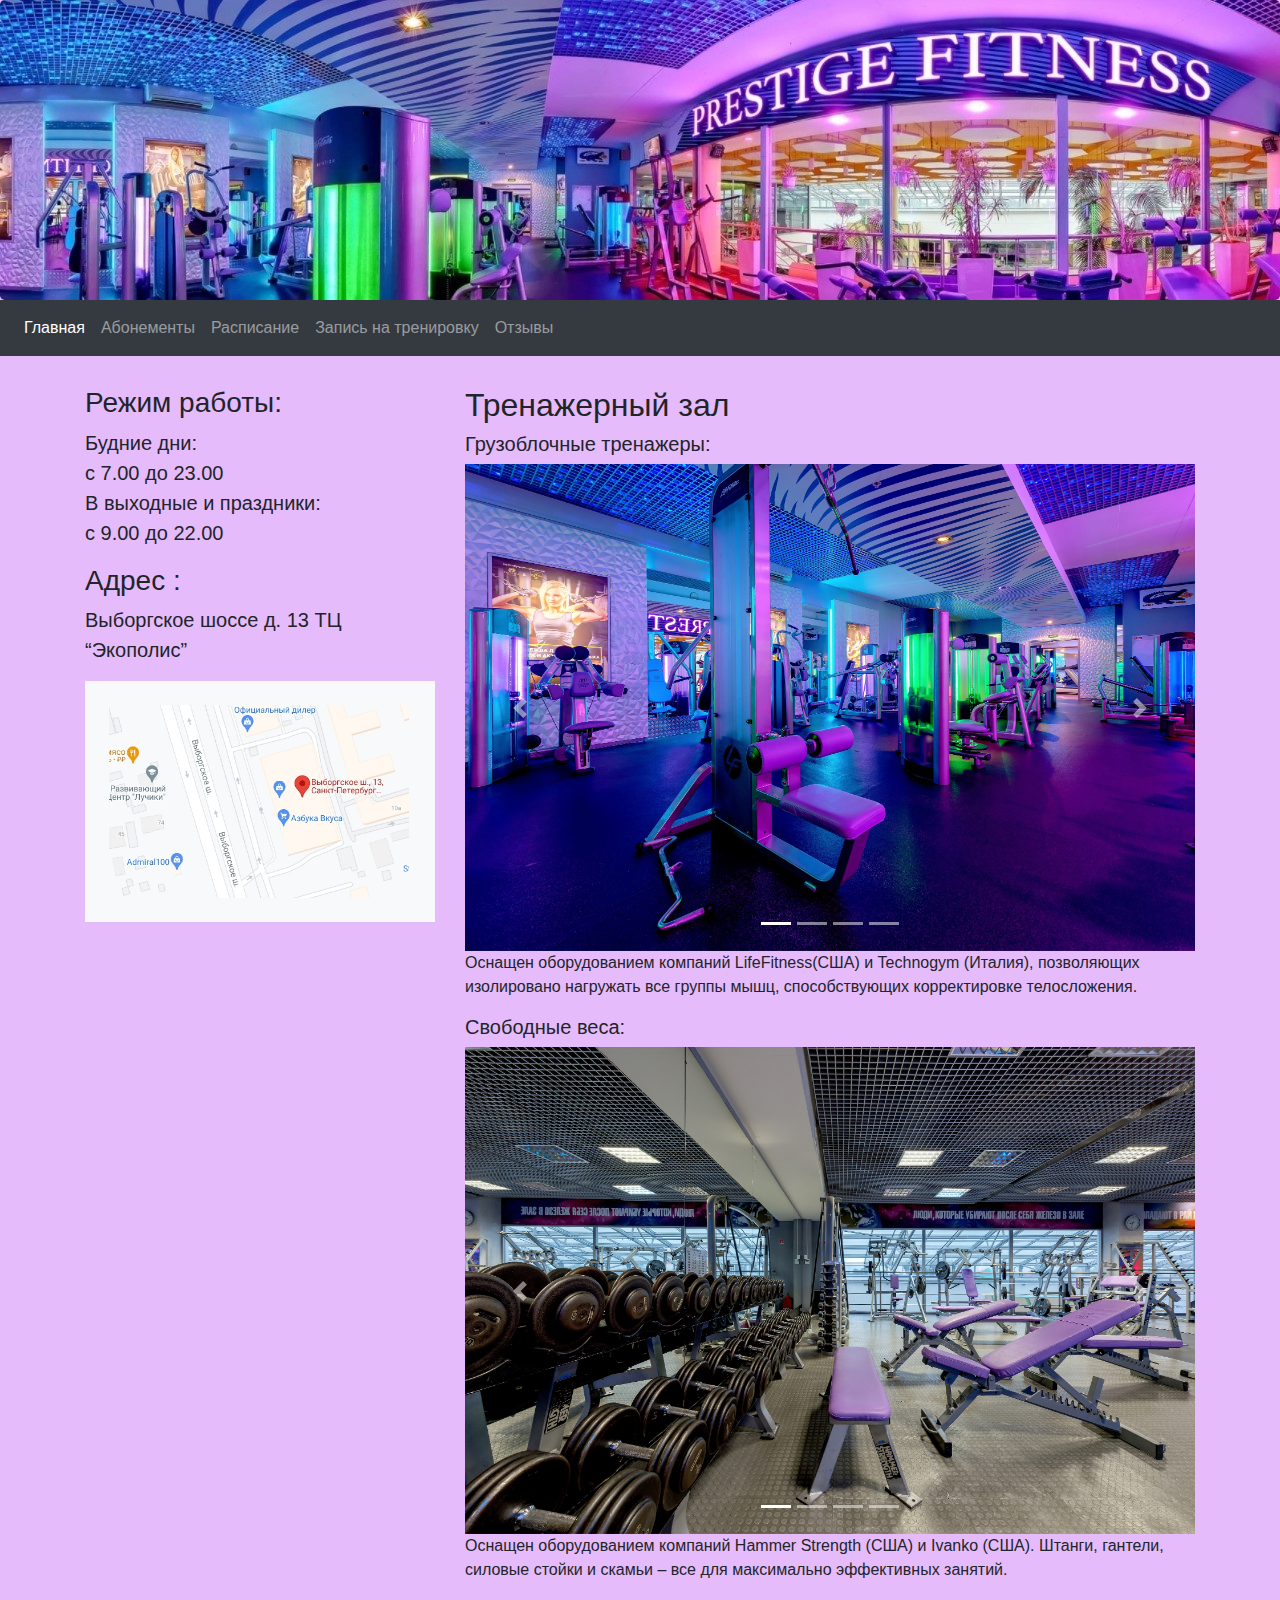
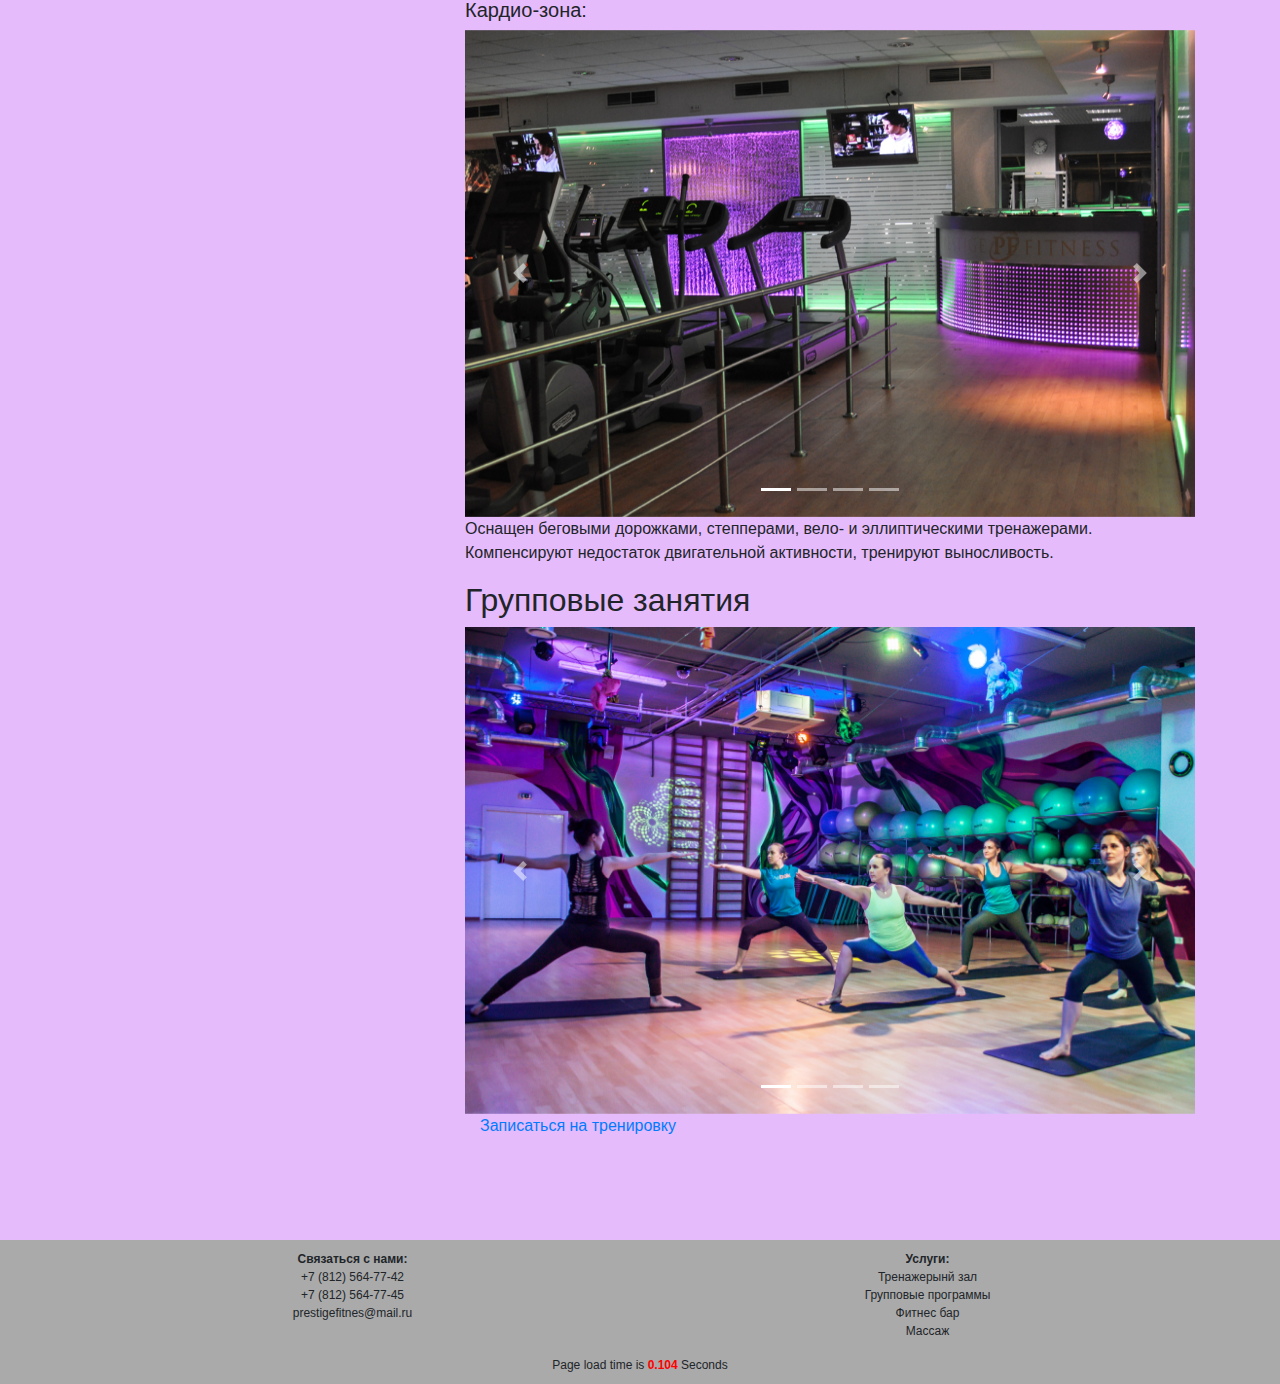
<file: index.html>
<!DOCTYPE html>
<html lang="ru">
  <head>
    <title> Главная страница </title>
    <meta charset="utf-8">
    <meta name="viewport" content="width=device-width, initial-scale=1">
    <meta name="keywords" content="Фитнес, Спорт, Тренировка, Тренер, Йога, Бокс, Пилатес, Растяжка, Танцы, Здоровье, Абонемент">
    <meta name="description" content="Фитнес-клуб в Выборгском районе Санкт-Петербурга">
    <link rel="stylesheet" href="https://maxcdn.bootstrapcdn.com/bootstrap/4.1.0/css/bootstrap.min.css">
    <script src="https://ajax.googleapis.com/ajax/libs/jquery/3.3.1/jquery.min.js"></script>
    <script src="https://maxcdn.bootstrapcdn.com/bootstrap/4.1.0/js/bootstrap.min.js"></script>
    <script src="scripts/time.js"></script>
    <script src="scripts/active_menu.js"></script>


    <link rel="stylesheet" href="ind.css">
  </head>

  <body>
    <div class="jumbotron" > </div>
    <nav class="navbar navbar-expand-sm bg-dark navbar-dark">
      <button class="navbar-toggler" type="button" data-toggle="collapse" data-target="#collapsibleNavbar">
        <span class="navbar-toggler-icon"></span>
      </button>
      <div class="collapse navbar-collapse" id="collapsibleNavbar">
        <ul class="navbar-nav">
          <li class="nav-item">
            <a class="nav-link active" href="#"> Главная </a>
          </li>
          <li class="nav-item">
            <a class="nav-link" href="abon.html"> Абонементы </a>
          </li>
          <li class="nav-item">
            <a class="nav-link" href="raspisanie.html" > Расписание </a>
          </li>
          <li class="nav-item">
            <a class="nav-link" href="table.html"> Запись на тренировку </a>
          </li>
          <li class="nav-item">
            <a class="nav-link" href="comments.html"> Отзывы </a>
          </li>
        </ul>
      </div>
    </nav>

    <div class="container" style="margin-top:30px">
      <div class="row">
        <div class="col-sm-4">
          <h3> Режим работы:</h3>
          <p style = "font-size: 20px"> Будние дни: <br>
            с 7.00 до 23.00 <br>
            В выходные и праздники: <br>
            с 9.00 до 22.00
          </p>
          <h3> Адрес :</h3>
          <p style = "font-size: 20px">
            Выборгское шоссе д. 13 ТЦ “Экополис”
          </p>
          <div class="shadow p-4 mb-4 bg-light">
              <img class="img-fluid" src="photo/2.jpg" alt="карта" width="300" data-toggle="tooltip" title="Есть подземная парковка">
          </div> <br>


        </div>

        <div class="col-sm-8">
          <h2> Тренажерный зал </h2>
          <h5> Грузоблочные тренажеры: </h5>
          <div id="foto1" class="carousel slide" data-ride="carousel">
            <!-- Индикатор -->
            <ul class="carousel-indicators">
              <li data-target="#foto1" data-slide-to="0" class="active"></li>
              <li data-target="#foto1" data-slide-to="1"></li>
              <li data-target="#foto1" data-slide-to="2"></li>
              <li data-target="#foto1" data-slide-to="3"></li>
            </ul>
            <!-- Слайдшоу -->
            <div class="carousel-inner">
              <div class="carousel-item active">
                <img src="photo/1-3.jpg" alt="фотография">
              </div>
              <div class="carousel-item">
                <img src="photo/1-4.jpg"  alt="фотография">
              </div>
              <div class="carousel-item">
                <img src="photo/1-1.jpg" alt="фотография" >
              </div>
              <div class="carousel-item">
                <img src="photo/1-2.jpg"  alt="фотография">
              </div>
            </div>
            <!-- Переключатели -->
            <a class="carousel-control-prev" href="#foto1" data-slide="prev">
              <span class="carousel-control-prev-icon"></span>
            </a>
            <a class="carousel-control-next" href="#foto1" data-slide="next">
              <span class="carousel-control-next-icon"></span>
            </a>
          </div>
          <p> Оснащен оборудованием компаний LifeFitness(США) и Technogym (Италия), позволяющих изолировано нагружать все группы мышц, способствующих корректировке телосложения.</p>

          <h5> Свободные веса: </h5>
          <div id="foto2" class="carousel slide" data-ride="carousel">
            <ul class="carousel-indicators">
              <li data-target="#foto2" data-slide-to="0" class="active"></li>
              <li data-target="#foto2" data-slide-to="1"></li>
              <li data-target="#foto2" data-slide-to="2"></li>
              <li data-target="#foto2" data-slide-to="3"></li>
            </ul>
            <div class="carousel-inner">
              <div class="carousel-item active">
                <img src="photo/3-1.jpg"  alt="фотография">
              </div>
              <div class="carousel-item">
                <img src="photo/3-2.jpg"  alt="фотография">
              </div>
              <div class="carousel-item">
                <img src="photo/3-3.jpg"  alt="фотография">
              </div>
              <div class="carousel-item">
                <img src="photo/3-4.jpg"  alt="фотография">
              </div>
            </div>
            <a class="carousel-control-prev" href="#foto2" data-slide="prev">
              <span class="carousel-control-prev-icon"></span>
            </a>
            <a class="carousel-control-next" href="#foto2" data-slide="next">
              <span class="carousel-control-next-icon"></span>
            </a>

          </div>
          <p> Оснащен оборудованием компаний Hammer Strength (США) и Ivanko (США). Штанги, гантели, силовые стойки и скамьи – все для максимально эффективных занятий.</p>

          <h5> Кардио-зона: </h5>
          <div id="foto3" class="carousel slide" data-ride="carousel">
            <ul class="carousel-indicators">
              <li data-target="#foto3" data-slide-to="0" class="active"></li>
              <li data-target="#foto3" data-slide-to="1"></li>
              <li data-target="#foto3" data-slide-to="2"></li>
              <li data-target="#foto3" data-slide-to="3"></li>
            </ul>
            <div class="carousel-inner">
              <div class="carousel-item active">
                <img src="photo/2-1.jpg"  alt="фотография">
              </div>
              <div class="carousel-item">
                <img src="photo/2-2.jpg"  alt="фотография">
              </div>
              <div class="carousel-item">
                <img src="photo/2-3.jpg" alt="фотография" >
              </div>
              <div class="carousel-item">
                <img src="photo/2-4.jpg"  alt="фотография">
              </div>
            </div>
            <a class="carousel-control-prev" href="#foto3" data-slide="prev">
              <span class="carousel-control-prev-icon"></span>
            </a>
            <a class="carousel-control-next" href="#foto3" data-slide="next">
              <span class="carousel-control-next-icon"></span>
            </a>
          </div>
          <p> Оснащен беговыми дорожками, степперами, вело- и эллиптическими тренажерами. Компенсируют недостаток двигательной активности, тренируют выносливость.</p>

          <h2> Групповые занятия </h2>
          <div id="foto4" class="carousel slide" data-ride="carousel">
            <ul class="carousel-indicators">
              <li data-target="#foto4" data-slide-to="0" class="active"></li>
              <li data-target="#foto4" data-slide-to="1"></li>
              <li data-target="#foto4" data-slide-to="2"></li>
              <li data-target="#foto4" data-slide-to="3"></li>
            </ul>
            <div class="carousel-inner">
              <div class="carousel-item active">
                <img src="photo/4-5.jpg"  alt="фотография">
              </div>
              <div class="carousel-item">
                <img src="photo/4-3.jpg" alt="фотография" >
              </div>
              <div class="carousel-item">
                <img src="photo/4-6.jpg"  alt="фотография">
              </div>
              <div class="carousel-item">
                <img src="photo/4-4.jpg"  alt="фотография">
              </div>
            </div>
            <a class="carousel-control-prev" href="#foto4" data-slide="prev">
              <span class="carousel-control-prev-icon"></span>
            </a>
            <a class="carousel-control-next" href="#foto4" data-slide="next">
              <span class="carousel-control-next-icon"></span>
            </a>
          </div>

          <div class="container">
            <a  href="table.html" data-toggle="tooltip" title="👀"> Записаться на тренировку </a>
          </div>


          <br><br><br>

        </div>
      </div>
    </div>

    <div class="footer  text-center" style="margin-bottom:0">
      <div class="container" style="margin-top:30px; padding:10px">
        <div class="row">
          <div class="col-sm-6">
            <p> <b> Связаться с нами: </b> <br>
                +7 (812) 564-77-42 <br>
                +7 (812) 564-77-45 <br>
                prestigefitnes@mail.ru
            </p>
          </div>
          <div class="col-sm-6">
            <p > <b> Услуги: </b> <br>
                Тренажерынй зал <br>
                Групповые программы <br>
                Фитнес бар <br>
                Массаж <br>
            </p>
          </div>
          <div class = "col-sm-12" > <span id="loadtime" ></span></div>
        </div>
     </div>
    </div>

  </body>
</html>
</file>
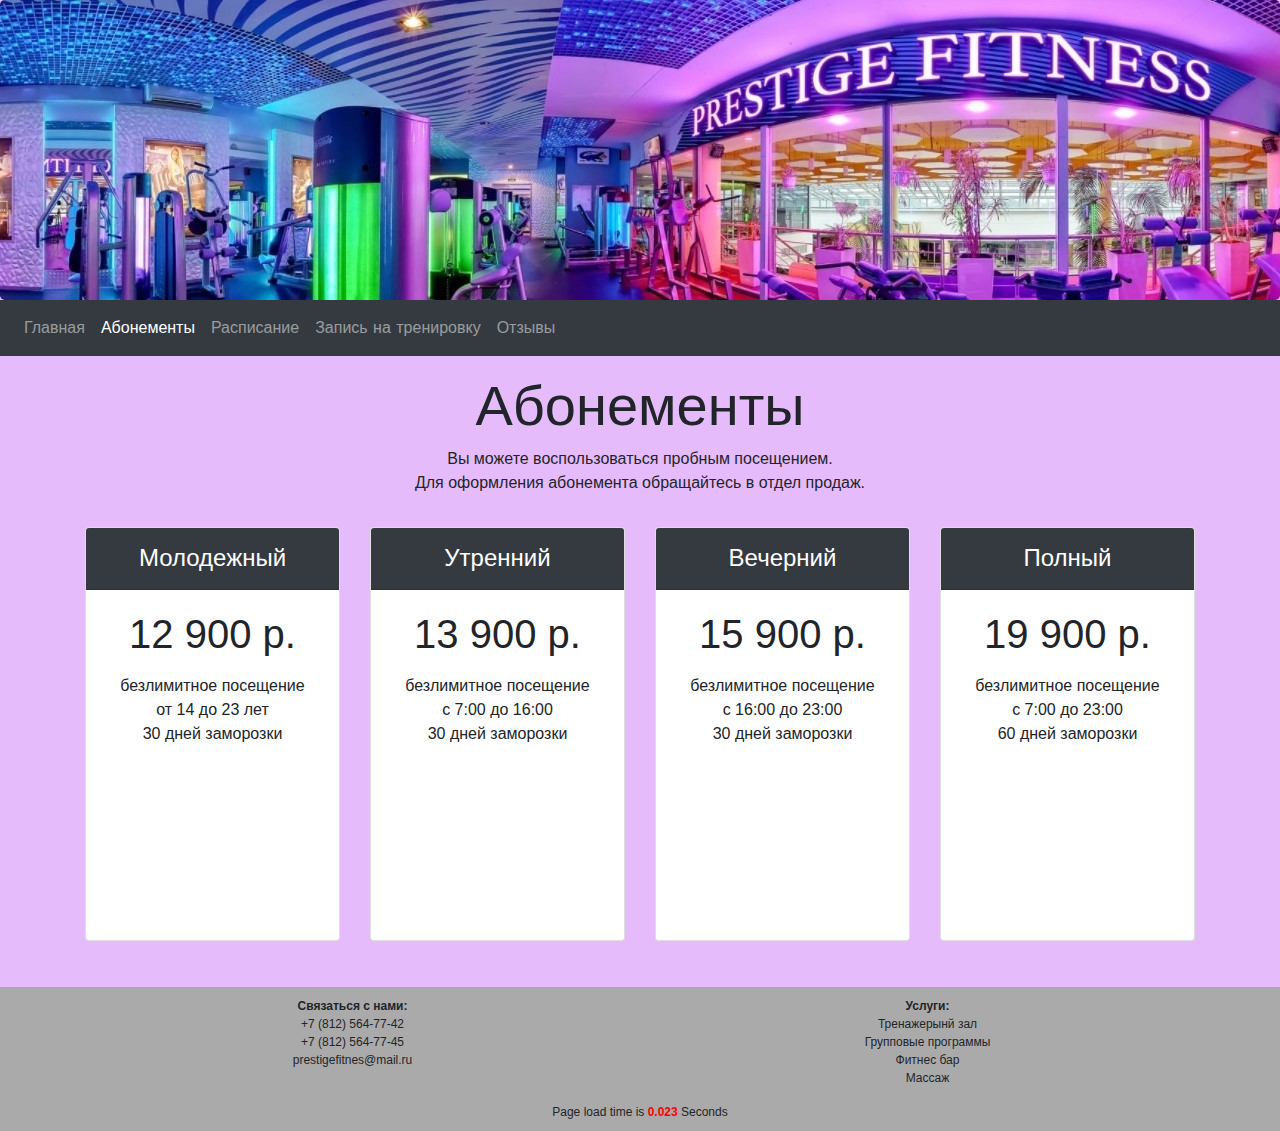
<file: abon.html>
<!DOCTYPE html>
<html lang="ru">

  <head>
    <title> Абонементы </title>
    <meta charset="utf-8">
    <meta name="viewport" content="width=device-width, initial-scale=1">
    <link rel="stylesheet" href="https://maxcdn.bootstrapcdn.com/bootstrap/4.1.0/css/bootstrap.min.css">
    <script src="https://ajax.googleapis.com/ajax/libs/jquery/3.3.1/jquery.min.js"></script>
    <script src="https://maxcdn.bootstrapcdn.com/bootstrap/4.1.0/js/bootstrap.min.js"></script>
    <script src="scripts/time.js"></script>
    <script src="scripts/active_menu.js"></script>

    <link rel="stylesheet" href="ind.css">
  </head>

  <body>
    <div class="jumbotron" >  </div>

    <nav class="navbar navbar-expand-sm bg-dark navbar-dark">
      <button class="navbar-toggler" type="button" data-toggle="collapse" data-target="#collapsibleNavbar">
        <span class="navbar-toggler-icon"></span>
      </button>

      <div class="collapse navbar-collapse" id="collapsibleNavbar">
        <ul class="navbar-nav active">
          <li class="nav-item">
            <a class="nav-link" href="index.html"> Главная </a>
          </li>
          <li class="nav-item active">
            <a class="nav-link" href="#"> Абонементы </a>
          </li>
          <li class="nav-item">
            <a class="nav-link" href="raspisanie.html"  > Расписание </a>
          </li>
          <li class="nav-item">
            <a class="nav-link" href="table.html"> Запись на тренировку </a>
          </li>
          <li class="nav-item">
            <a class="nav-link" href="comments.html"> Отзывы </a>
          </li>
        </ul>
      </div>

    </nav>

    <div class="pricing-header p-3 text-center">
      <h1 class="display-4"> Абонементы </h1>
      <p> Вы можете воспользоваться пробным посещением.<br>
          Для оформления абонемента обращайтесь в отдел продаж.
      </p>
    </div>

    <div class="container">
      <div class="row text-center">

        <div class="col">
          <div class="card shadow-sm">

            <div class="card-header py-3 bg-dark text-white">
              <h4 class="my-0 "> Молодежный </h4>
            </div>

            <div class="card-body">
              <h1 class="card-title pricing-card-title">12 900 р.</h1>
              <ul class="list-unstyled mt-3 mb-4">

                <li>безлимитное посещение</li>
                <li>от 14 до 23 лет</li>
                <li>30 дней заморозки</li>
              </ul>
            </div>

          </div>
        </div>

        <div class="col">
          <div class="card mb-3 shadow-sm">

            <div class="card-header py-3 bg-dark text-white">
              <h4 class="my-0 " > Утренний </h4>
            </div>

            <div class="card-body">
              <h1 class="card-title pricing-card-title">13 900 р.</h1>
              <ul class="list-unstyled mt-3 mb-4">
                <li>безлимитное посещение</li>
                <li>с 7:00 до 16:00 </li>
                <li>30 дней заморозки</li>
              </ul>
            </div>

          </div>
        </div>

        <div class="col">
          <div class="card mb-3 rounded-3 shadow-sm ">
            <div class="card-header py-3 bg-dark text-white">
              <h4 class="my-0"> Вечерний </h4>
            </div>
            <div class="card-body">
              <h1 class="card-title pricing-card-title">15 900 р.</h1>
              <ul class="list-unstyled mt-3 mb-4">
                <li>безлимитное посещение</li>
                <li>с 16:00 до 23:00 </li>
                <li>30 дней заморозки</li>
              </ul>
            </div>
          </div>
        </div>

        <div class="col">
          <div class="card mb-3 rounded-3 shadow-sm ">
            <div class="card-header py-3 bg-dark text-white">
              <h4 class="my-0 fw-normal"> Полный  </h4>
            </div>
            <div class="card-body">
              <h1 class="card-title pricing-card-title">19 900 р.</h1>
              <ul class="list-unstyled mt-3 mb-4">
                <li> безлимитное посещение</li>
                <li>с 7:00 до 23:00 </li>
                <li> 60 дней заморозки</li>
              </ul>
            </div>
          </div>
        </div>
      </div>
    </div>

    <div class="footer  text-center" style="margin-bottom:0">
      <div class="container" style="margin-top:30px; padding:10px">
        <div class="row">
          <div class="col-sm-6">
            <p> <b> Связаться с нами: </b> <br>
              +7 (812) 564-77-42 <br>
              +7 (812) 564-77-45 <br>
              prestigefitnes@mail.ru
            </p>
          </div>
          <div class="col-sm-6">
            <p> <b> Услуги: </b> <br>
              Тренажерынй зал <br>
              Групповые программы <br>
              Фитнес бар <br>
              Массаж <br>
            </p>

          </div>
          <div class = "col-sm-12" > <span id="loadtime" ></span></div>
        </div>
      </div>
    </div>
  </body>

</html>
</file>
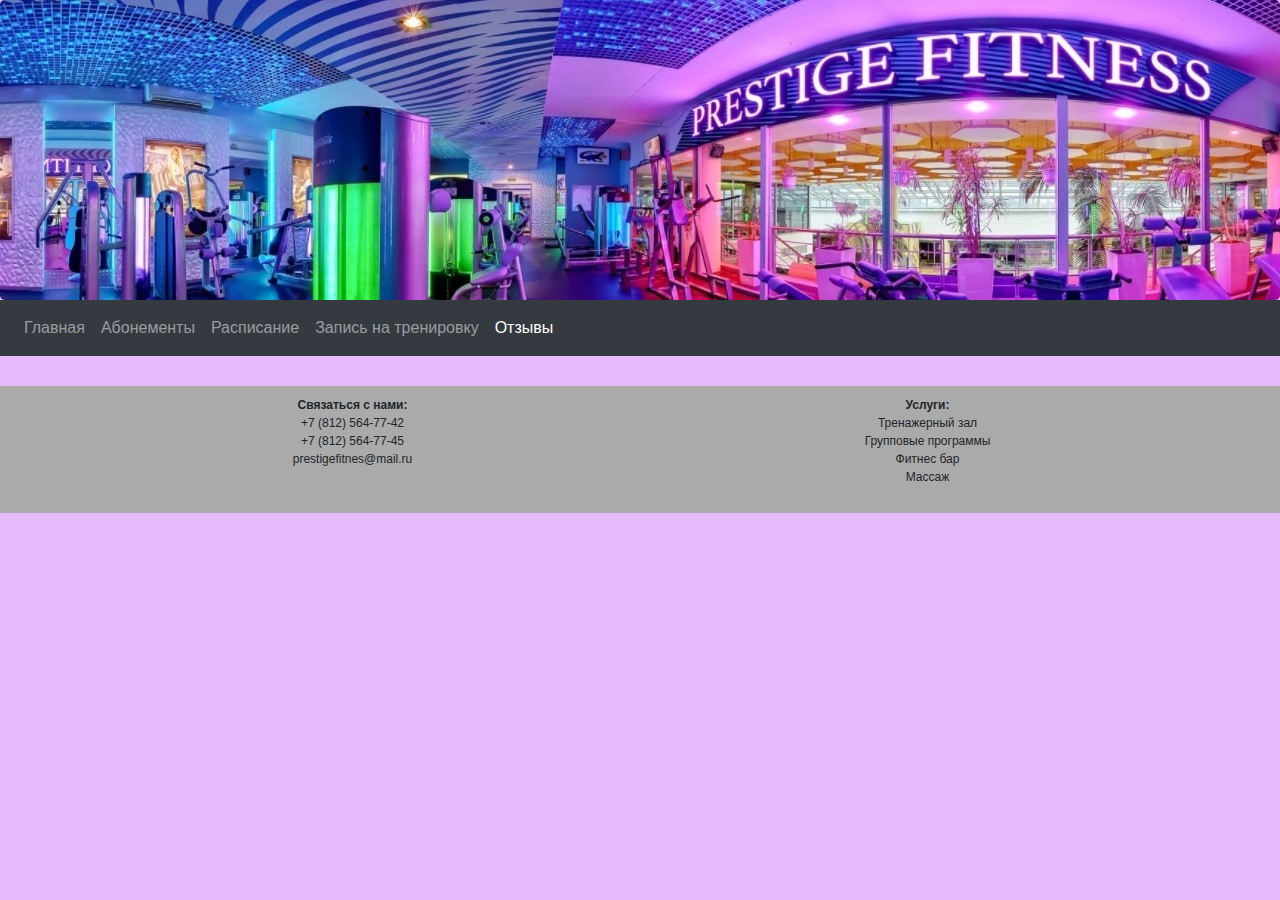
<file: comments.html>
<!DOCTYPE html>
<html lang="en">
<head>
  <title> Запись на тренировку </title>
  <meta charset="utf-8">
  <meta name="viewport" content="width=device-width, initial-scale=1">
  <link rel="stylesheet" href="https://maxcdn.bootstrapcdn.com/bootstrap/4.1.0/css/bootstrap.min.css">
  <script src="https://ajax.googleapis.com/ajax/libs/jquery/3.3.1/jquery.min.js"></script>
  <script src="https://maxcdn.bootstrapcdn.com/bootstrap/4.1.0/js/bootstrap.min.js"></script>
  <script src="scripts/time.js"></script>
  <script src="scripts/active_menu.js"></script>
  <script src="scripts/table_filler.js"></script>
  <link rel="stylesheet" href="ind.css">

</head>

<body>
<div class="jumbotron" > </div>
<nav class="navbar navbar-expand-sm bg-dark navbar-dark sticky-top">
  <button class="navbar-toggler" type="button" data-toggle="collapse" data-target="#collapsibleNavbar">
    <span class="navbar-toggler-icon"></span>
  </button>
  <div class="collapse navbar-collapse" id="collapsibleNavbar">
    <ul class="navbar-nav">
      <li class="nav-item">
        <a class="nav-link" href="index.html"> Главная </a>
      </li>
      <li class="nav-item">
        <a class="nav-link" href="abon.html"> Абонементы </a>
      </li>
      <li class="nav-item">
        <a class="nav-link" href="raspisanie.html" > Расписание </a>
      </li>
      <li class="nav-item">
        <a class="nav-link" href="table.html"> Запись на тренировку </a>
      </li>
      <li class="nav-item active">
        <a class="nav-link" href="#"> Отзывы </a>
      </li>
    </ul>
  </div>
</nav>

<div>
  <table id="comments" class="table table-hover table-bordered table-responsive-xl">

  </table>
  <script>
    const request = fetch("https://jsonplaceholder.typicode.com/comments");
    request
            .then(response => response.json())
            .then(data => {
              const table = document.getElementById("comments");
              for (let comment of data) {
                const body = comment.body;
                const email = comment.email;
                const row = document.createElement("tr");
                const email_field = document.createElement("td");
                email_field.innerText = email;
                const comment_field = document.createElement("td");
                comment_field.innerText = body;
                row.appendChild(email_field);
                row.appendChild(comment_field);
                table.appendChild(row);
              }
            })

  </script>
</div>

<div class="footer  text-center" style="margin-bottom:0">
  <div class="container" style="margin-top:30px; padding:10px">
    <div class="row">
      <div class="col-sm-6">
        <p> <b> Связаться с нами: </b> <br>
          +7 (812) 564-77-42 <br>
          +7 (812) 564-77-45 <br>
          prestigefitnes@mail.ru
        </p>
      </div>
      <div class="col-sm-6">
        <p > <b> Услуги: </b> <br>
          Тренажерный зал <br>
          Групповые программы <br>
          Фитнес бар <br>
          Массаж <br>
        </p>
      </div>
      <div class = "col-sm-12" > <span id="loadtime" ></span></div>
    </div>
  </div>
</div>

</body>
</html>
</file>
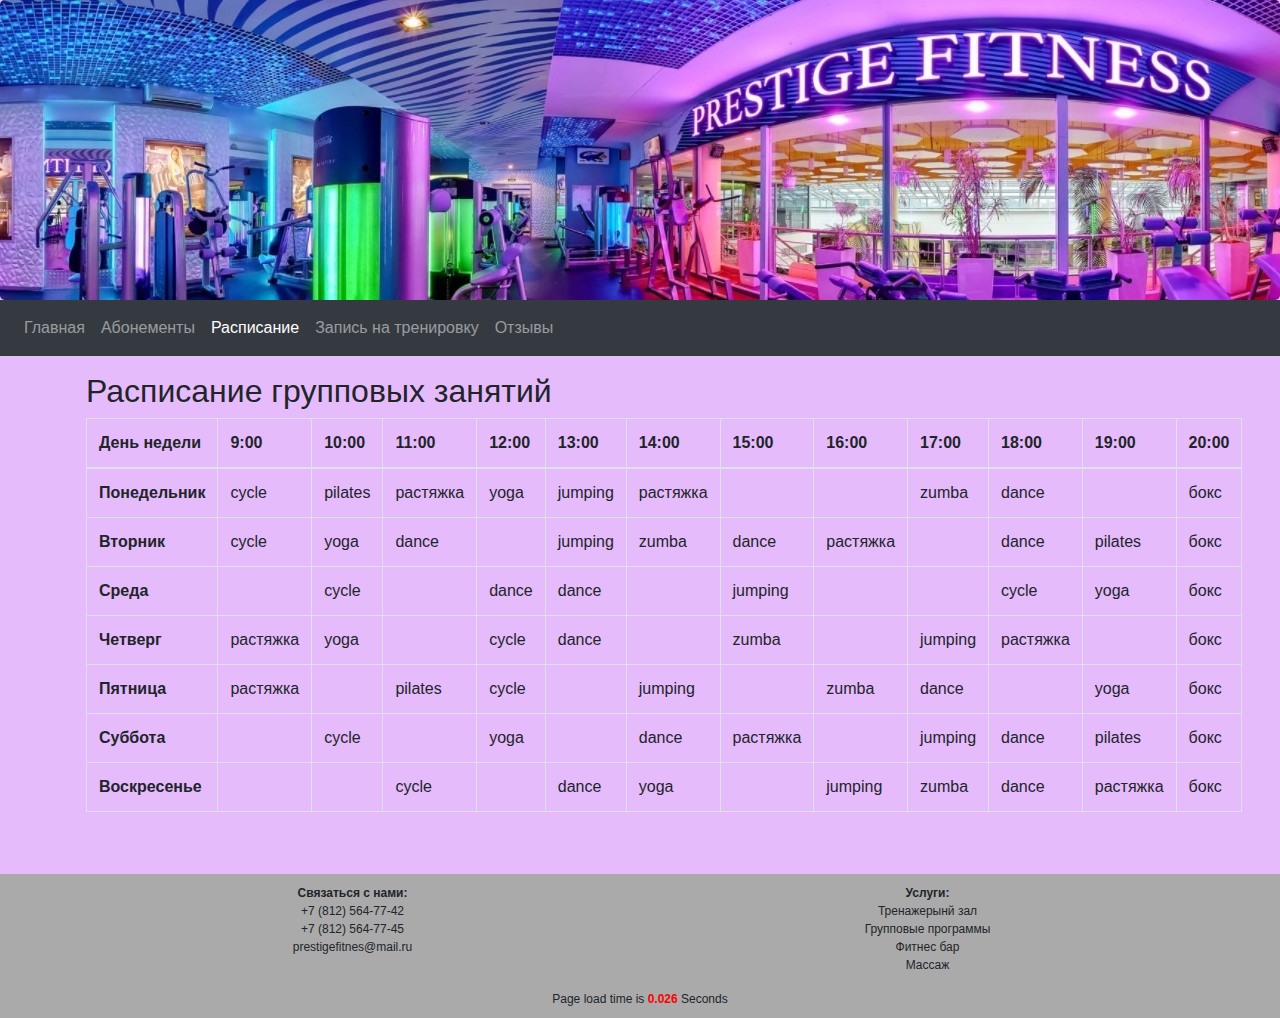
<file: raspisanie.html>
<!DOCTYPE html>
<html lang="ru">
  <head>
    <title> Расписание </title>
    <meta charset="utf-8">
    <meta name="viewport" content="width=device-width, initial-scale=1">
    <link rel="stylesheet" href="https://maxcdn.bootstrapcdn.com/bootstrap/4.1.0/css/bootstrap.min.css">
    <script src="https://ajax.googleapis.com/ajax/libs/jquery/3.3.1/jquery.min.js"></script>
    <script src="https://cdnjs.cloudflare.com/ajax/libs/popper.js/1.14.0/umd/popper.min.js"></script>
    <script src="https://maxcdn.bootstrapcdn.com/bootstrap/4.1.0/js/bootstrap.min.js"></script>
    <script src="scripts/time.js"></script>
    <script src="scripts/active_menu.js"></script>
    <link rel="stylesheet" href="ind.css">
  </head>

  <body>
    <div class="jumbotron"> </div>
    <nav class="navbar navbar-expand-sm bg-dark navbar-dark">
      <button class="navbar-toggler" type="button" data-toggle="collapse" data-target="#collapsibleNavbar">
        <span class="navbar-toggler-icon"></span>
      </button>
      <div class="collapse navbar-collapse" id="collapsibleNavbar">
        <ul class="navbar-nav">
          <li class="nav-item">
            <a class="nav-link" href="index.html"> Главная </a>
          </li>
          <li class="nav-item">
            <a class="nav-link" href="abon.html"> Абонементы </a>
          </li>
          <li class="nav-item active">
            <a class="nav-link" href="#"  > Расписание </a>
          </li>
          <li class="nav-item">
            <a class="nav-link" href="table.html"> Запись на тренировку </a>
          </li>
          <li class="nav-item">
            <a class="nav-link" href="comments.html"> Отзывы </a>
          </li>
        </ul>
      </div>
    </nav>

    <div class="container p-3">
      <h2 > Расписание групповых занятий </h2>
      <div >
        <table class="table table-hover table-bordered table-responsive-xl">
          <thead>
            <tr>
              <th>День недели </th>
              <th>9:00</th>
              <th>10:00</th>
              <th>11:00</th>
              <th>12:00</th>
              <th>13:00</th>
              <th>14:00</th>
              <th>15:00</th>
              <th>16:00</th>
              <th>17:00</th>
              <th>18:00</th>
              <th>19:00</th>
              <th>20:00</th>

            </tr>
          </thead>

          <tbody>
            <tr>
              <th> Понедельник </th>
              <td> cycle</td>
              <td> pilates</td>
              <td> растяжка</td>
              <td> yoga</td>
              <td> jumping </td>
              <td> растяжка</td>
              <td> </td>
              <td> </td>
              <td> zumba</td>
              <td> dance</td>
              <td> </td>
              <td> бокс</td>

            </tr>
            <tr>
              <th> Вторник </th>
              <td> cycle </td>
              <td>yoga</td>
              <td> dance</td>
              <td> </td>
              <td>jumping</td>
              <td> zumba</td>
              <td>dance</td>
              <td>растяжка</td>
              <td> </td>
              <td>dance</td>
              <td>pilates</td>
              <td>бокс</td>

            </tr>
            <tr>
              <th> Среда </th>
              <td> </td>
              <td>cycle</td>
              <td> </td>
              <td>dance</td>
              <td>dance</td>
              <td> </td>
              <td>jumping </td>
              <td> </td>
              <td> </td>
              <td> cycle</td>
              <td> yoga</td>
              <td>бокс</td>

            </tr>
            <tr>
              <th> Четверг </th>
              <td>растяжка</td>
              <td>yoga</td>
              <td> </td>
              <td>cycle</td>
              <td>dance</td>
              <td> </td>
              <td>zumba</td>
              <td> </td>
              <td>jumping</td>
              <td>растяжка</td>
              <td> </td>
              <td>бокс</td>

            </tr>
            <tr>
              <th> Пятница </th>
              <td>растяжка</td>
              <td> </td>
              <td> pilates</td>
              <td> cycle</td>
              <td> </td>
              <td>jumping</td>
              <td> </td>
              <td>zumba</td>
              <td>dance</td>
              <td> </td>
              <td>yoga</td>
              <td>бокс</td>

            </tr>
            <tr>
              <th> Суббота </th>
              <td> </td>
              <td>cycle</td>
              <td> </td>
              <td>yoga</td>
              <td> </td>
              <td>dance</td>
              <td>растяжка</td>
              <td> </td>
              <td>jumping</td>
              <td>dance</td>
              <td> pilates</td>
              <td>бокс</td>

            </tr>
            <tr>
              <th> Воскресенье </th>
              <td></td>
              <td> </td>
              <td> cycle</td>
              <td> </td>
              <td>dance</td>
              <td>yoga</td>
              <td> </td>
              <td>jumping</td>
              <td>zumba</td>
              <td>dance</td>
              <td>растяжка</td>
              <td>бокс</td>

            </tr>
          </tbody>
        </table>
      </div>

    </div>

    <div class="footer  text-center" style="margin-bottom:0">
      <div class="container" style="margin-top:30px; padding:10px">
        <div class="row">
          <div class="col-sm-6">
            <p> <b> Связаться с нами: </b> <br>
                +7 (812) 564-77-42 <br>
                +7 (812) 564-77-45 <br>
                prestigefitnes@mail.ru
            </p>
          </div>
          <div class="col-sm-6">
            <p> <b> Услуги: </b> <br>
                Тренажерынй зал <br>
                Групповые программы <br>
                Фитнес бар <br>
                Массаж <br>
            </p>
          </div>
          <div class = "col-sm-12" > <span id="loadtime" ></span></div>
        </div>
      </div>
    </div>

  </body>
</html>
</file>
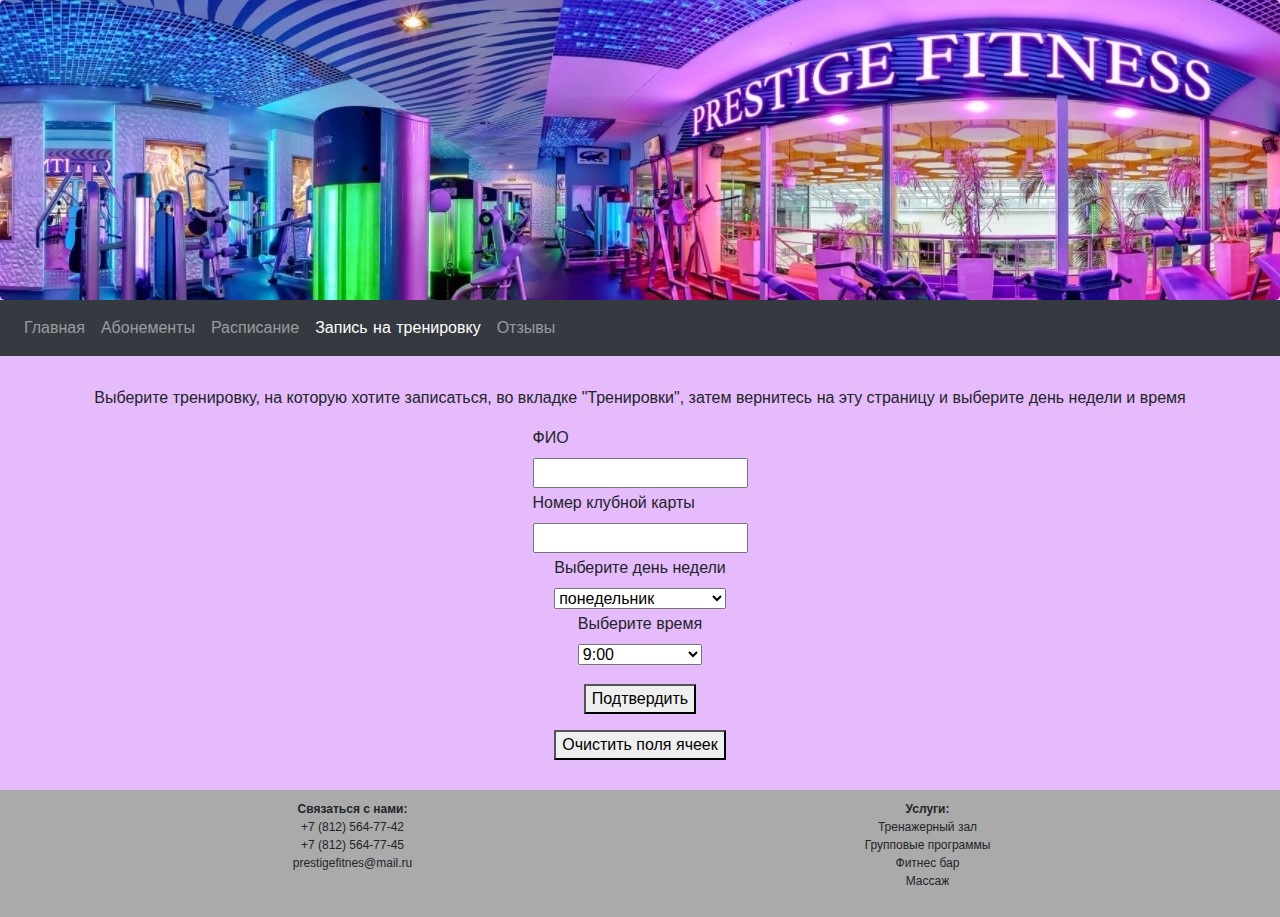
<file: table.html>
<!DOCTYPE html>
<html lang="en">
<head>
  <title> Запись на тренировку </title>
  <meta charset="utf-8">
  <meta name="viewport" content="width=device-width, initial-scale=1">
  <link rel="stylesheet" href="https://maxcdn.bootstrapcdn.com/bootstrap/4.1.0/css/bootstrap.min.css">
  <script src="https://ajax.googleapis.com/ajax/libs/jquery/3.3.1/jquery.min.js"></script>
  <script src="https://maxcdn.bootstrapcdn.com/bootstrap/4.1.0/js/bootstrap.min.js"></script>
  <script src="scripts/time.js"></script>
  <script src="scripts/active_menu.js"></script>
  <script src="scripts/table_filler.js"></script>
  <link rel="stylesheet" href="ind.css">

</head>

<body>
<div class="jumbotron" > </div>
<nav class="navbar navbar-expand-sm bg-dark navbar-dark sticky-top">
  <button class="navbar-toggler" type="button" data-toggle="collapse" data-target="#collapsibleNavbar">
    <span class="navbar-toggler-icon"></span>
  </button>
  <div class="collapse navbar-collapse" id="collapsibleNavbar">
    <ul class="navbar-nav">
      <li class="nav-item">
        <a class="nav-link" href="index.html"> Главная </a>
      </li>
      <li class="nav-item">
        <a class="nav-link" href="abon.html"> Абонементы </a>
      </li>
      <li class="nav-item">
        <a class="nav-link" href="raspisanie.html" > Расписание </a>
      </li>
      <li class="nav-item active">
        <a class="nav-link" href="#"> Запись на тренировку </a>
      </li>
      <li class="nav-item">
        <a class="nav-link" href="comments.html"> Отзывы </a>
      </li>
    </ul>
  </div>
</nav>

<div class="table_form" style="margin-top:30px">

  <p> Выберите тренировку, на которую хотите записаться, во вкладке "Тренировки", затем вернитесь на эту страницу и выберите день недели и время</p>

  <form class="table_form1" method="post">
    <label for="name">ФИО</label>
    <input type="text" id="name">
  </form>
  <form class="table_form1" method="post">
    <label for="card_id">Номер клубной карты</label>
    <input type="text" id="card_id">
  </form>

  <div class="table_form1" >
    <label for="weekdays">Выберите день недели</label>
    <select id="weekdays" >
      <option value="1">понедельник</option>
      <option value="2">вторник</option>
      <option value="3">среда</option>
      <option value="4">четверг</option>
      <option value="5">пятница</option>
      <option value="4">суббота</option>
      <option value="5">воскресенье</option>
    </select>

  </div>

  <div class="table_form1" >
    <label for="timetable">Выберите время</label>
    <select id="timetable" >
      <option value="1">9:00</option>
      <option value="2">10:00</option>
      <option value="3">11:00</option>
      <option value="4">12:00</option>
      <option value="5">13:00</option>
      <option value="6">14:00</option>
      <option value="7">15:00</option>
      <option value="8">16:00</option>
      <option value="9">17:00</option>
      <option value="10">18:00</option>
      <option value="11">19:00</option>
      <option value="12">20:00</option>
    </select>

  </div>


  <div class = "p-2"> </div>

  <button type="submit" id="click" onclick = "AddToLocalStorage();;" >Подтвердить</button>

  <div class = "p-2"> </div>

  <button type="submit" id="click1" onclick = "ClearData();" >Очистить поля ячеек</button>

</div>

<div class="footer  text-center" style="margin-bottom:0">
  <div class="container" style="margin-top:30px; padding:10px">
    <div class="row">
      <div class="col-sm-6">
        <p> <b> Связаться с нами: </b> <br>
          +7 (812) 564-77-42 <br>
          +7 (812) 564-77-45 <br>
          prestigefitnes@mail.ru
        </p>
      </div>
      <div class="col-sm-6">
        <p > <b> Услуги: </b> <br>
          Тренажерный зал <br>
          Групповые программы <br>
          Фитнес бар <br>
          Массаж <br>
        </p>
      </div>
      <div class = "col-sm-12" > <span id="loadtime" ></span></div>
    </div>
  </div>
</div>

</body>
</html>
</file>
<file: ind.css>
body{
  background: #e6bbfc;
}

.jumbotron {
    background: url(photo/1.jpg);
    height: 300px;
    margin-bottom: 0;
}

.footer{
    background: #aaa;
    height: auto;
    font-size: 12px;
}
.carousel-inner img {
     width: 100%;
     height: 100%;
 }

 .card-body{
   height: 350px;
 }

 .card-text{
   text-align: justify;
 }
.album{
  background-color: #e6bbfc;
}
.active {
    font-size:16px;
    word-spacing: 1px;
}

.table_form {
    display: flex;
    justify-content: center;
    align-items: center;
    height: 100%;
    flex-direction: column;

}

.table_form1 {
    flex-direction: column;
    display: flex;
    justify-content: center;
    margin-bottom: 3px;
}
</file>
